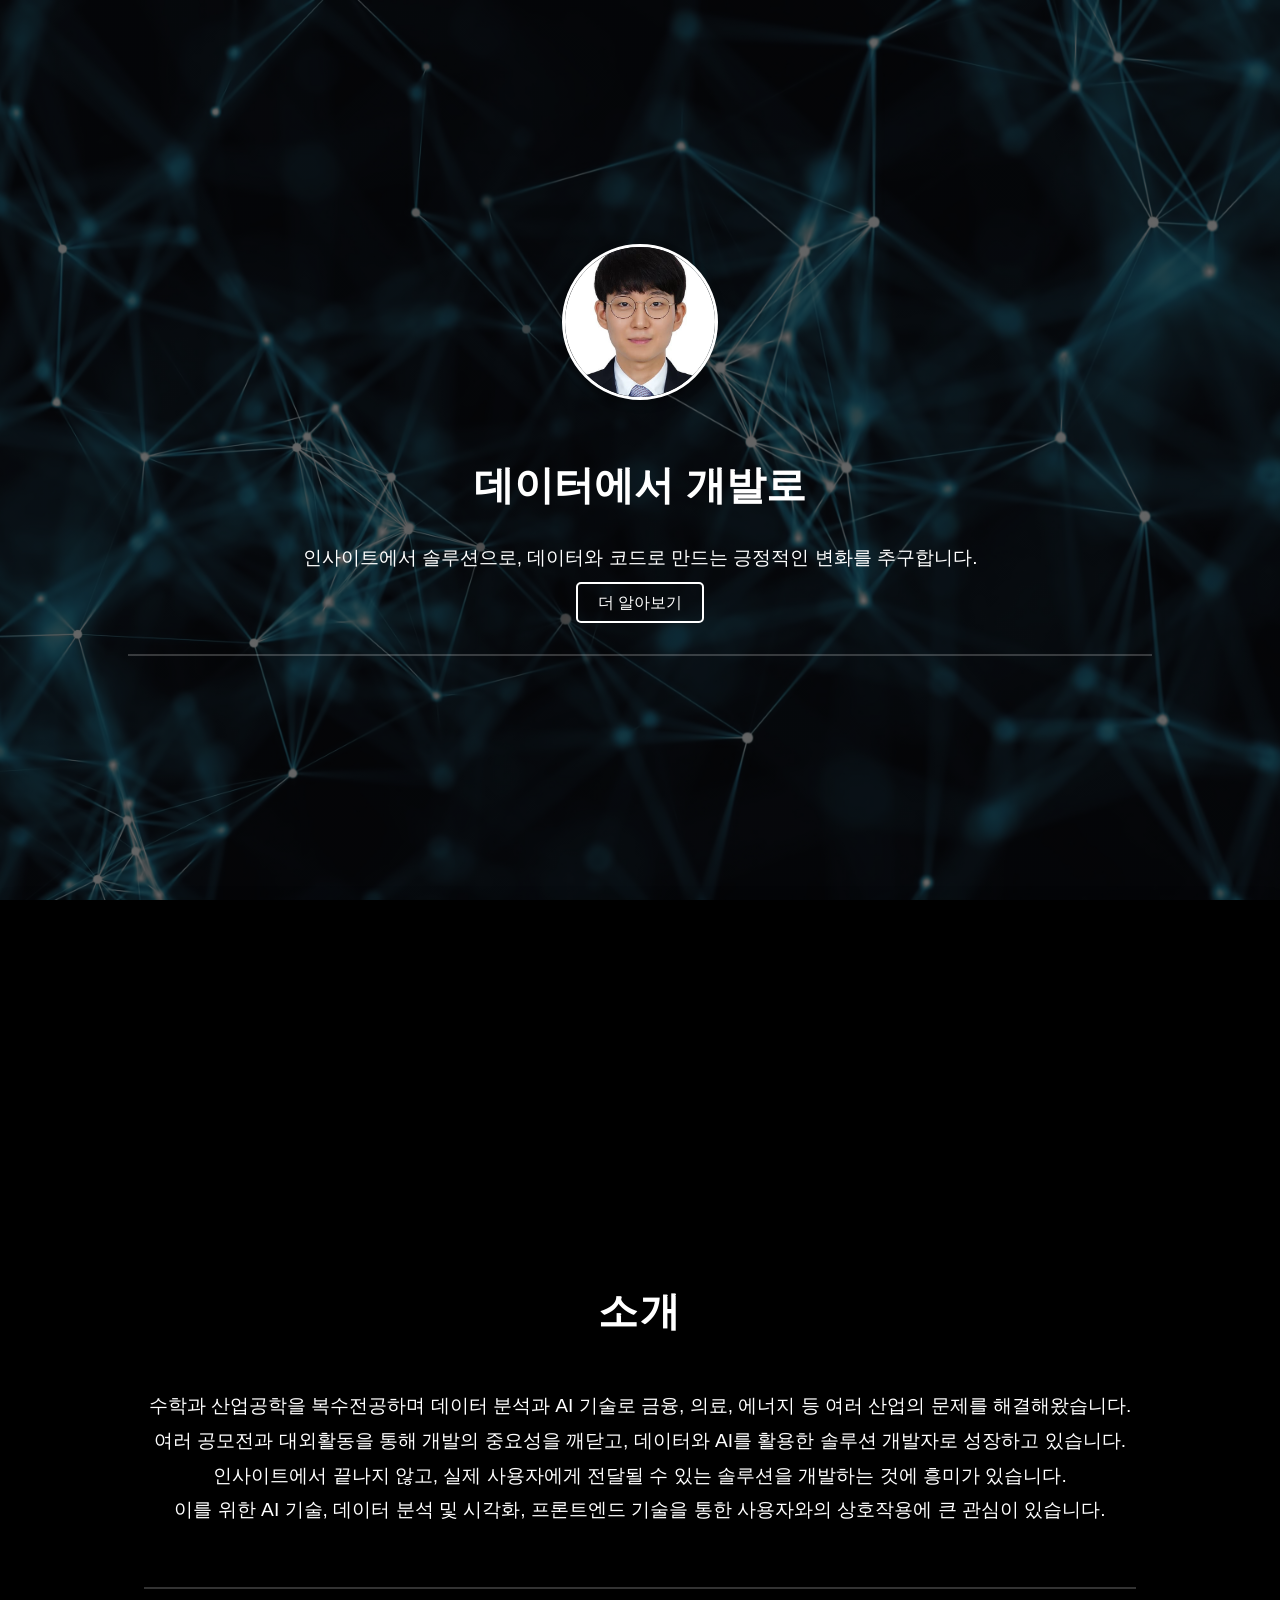
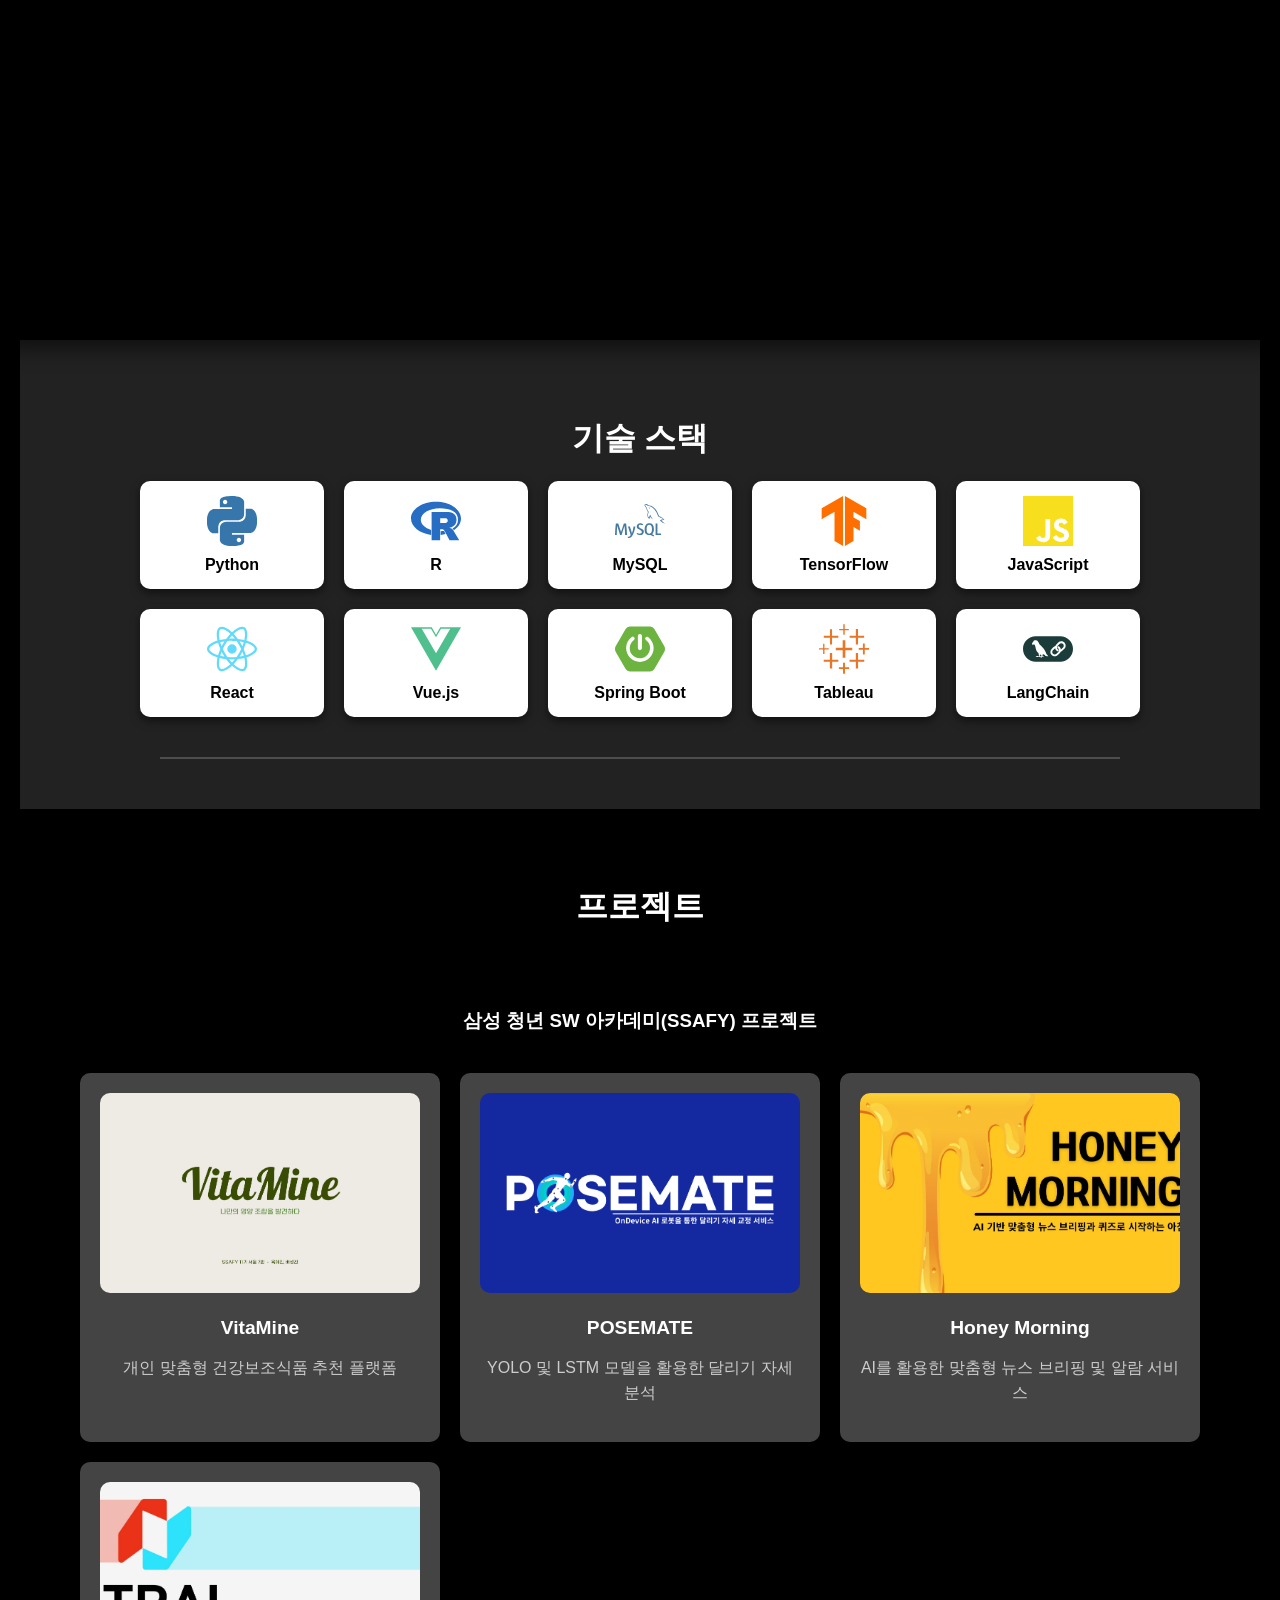
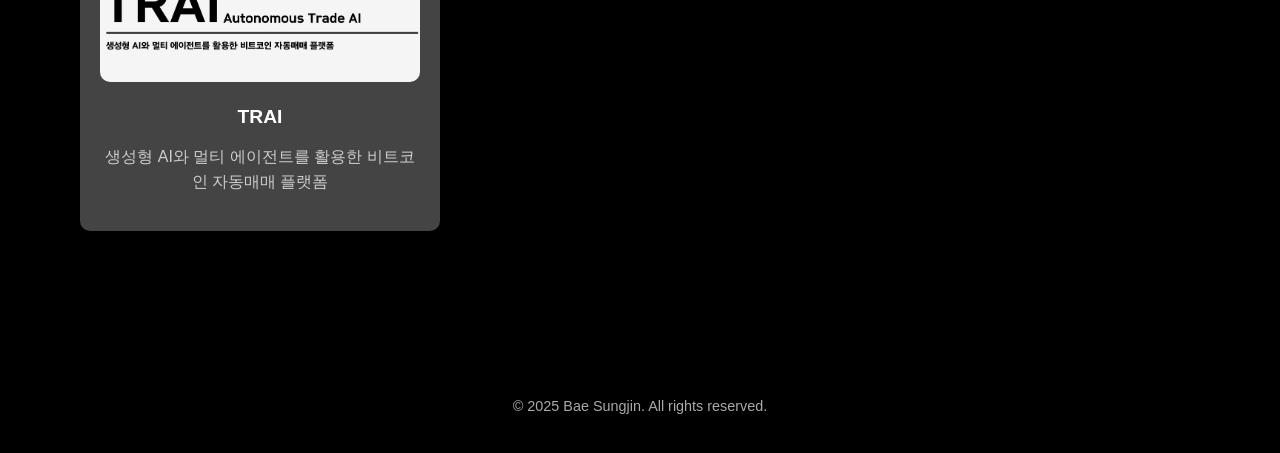
<file: index.html>
<!DOCTYPE html>
<html lang="ko">
  <head>
    <meta charset="UTF-8" />
    <meta name="viewport" content="width=device-width, initial-scale=1.0" />
    <meta http-equiv="X-UA-Compatible" content="ie=edge" />
    <title>데이터에서 개발로</title>
    <link rel="stylesheet" href="./css/style2.css" />
    <link rel="icon" href="./assets/img/icon.png" type="image/png" />
  </head>
  <body>
    <!-- Hero Section -->
    <section id="hero">
      <div class="hero-content">
        <img
          src="./assets/img/bsj2.jpg"
          alt="Bae Sungjin"
          class="profile-pic"
        />
        <h1>데이터에서 개발로</h1>
        <p>
          인사이트에서 솔루션으로, 데이터와 코드로 만드는 긍정적인 변화를
          추구합니다.
        </p>
        <a href="#about" class="btn">더 알아보기</a>
      </div>
    </section>

    <!-- About Section -->
    <section id="about" class="container">
      <h2>소개</h2>
      <p>
        수학과 산업공학을 복수전공하며 데이터 분석과 AI 기술로 금융, 의료,
        에너지 등 여러 산업의 문제를 해결해왔습니다.<br />

        여러 공모전과 대외활동을 통해 개발의 중요성을 깨닫고, 데이터와 AI를
        활용한 솔루션 개발자로 성장하고 있습니다.
        <br />
        인사이트에서 끝나지 않고, 실제 사용자에게 전달될 수 있는 솔루션을
        개발하는 것에 흥미가 있습니다.
        <br />
        이를 위한 AI 기술, 데이터 분석 및 시각화, 프론트엔드 기술을 통한
        사용자와의 상호작용에 큰 관심이 있습니다.
      </p>
    </section>

    <!-- Skills Section -->
    <section id="skills" class="container">
      <h2>기술 스택</h2>
      <ul class="skills-list">
        <!-- Python --> 
        <li>
          <svg
            role="img"
            viewBox="0 0 24 24"
            xmlns="http://www.w3.org/2000/svg"
            fill="#3776AB"
            class="icon"
          >
            <title>Python</title>
            <path
              d="M14.25.18l.9.2.73.26.59.3.45.32.34.34.25.34.16.33.1.3.04.26.02.2-.01.13V8.5l-.05.63-.13.55-.21.46-.26.38-.3.31-.33.25-.35.19-.35.14-.33.1-.3.07-.26.04-.21.02H8.77l-.69.05-.59.14-.5.22-.41.27-.33.32-.27.35-.2.36-.15.37-.1.35-.07.32-.04.27-.02.21v3.06H3.17l-.21-.03-.28-.07-.32-.12-.35-.18-.36-.26-.36-.36-.35-.46-.32-.59-.28-.73-.21-.88-.14-1.05-.05-1.23.06-1.22.16-1.04.24-.87.32-.71.36-.57.4-.44.42-.33.42-.24.4-.16.36-.1.32-.05.24-.01h.16l.06.01h8.16v-.83H6.18l-.01-2.75-.02-.37.05-.34.11-.31.17-.28.25-.26.31-.23.38-.2.44-.18.51-.15.58-.12.64-.1.71-.06.77-.04.84-.02 1.27.05zm-6.3 1.98l-.23.33-.08.41.08.41.23.34.33.22.41.09.41-.09.33-.22.23-.34.08-.41-.08-.41-.23-.33-.33-.22-.41-.09-.41.09zm13.09 3.95l.28.06.32.12.35.18.36.27.36.35.35.47.32.59.28.73.21.88.14 1.04.05 1.23-.06 1.23-.16 1.04-.24.86-.32.71-.36.57-.4.45-.42.33-.42.24-.4.16-.36.09-.32.05-.24.02-.16-.01h-8.22v.82h5.84l.01 2.76.02.36-.05.34-.11.31-.17.29-.25.25-.31.24-.38.2-.44.17-.51.15-.58.13-.64.09-.71.07-.77.04-.84.01-1.27-.04-1.07-.14-.9-.2-.73-.25-.59-.3-.45-.33-.34-.34-.25-.34-.16-.33-.1-.3-.04-.25-.02-.2.01-.13v-5.34l.05-.64.13-.54.21-.46.26-.38.3-.32.33-.24.35-.2.35-.14.33-.1.3-.06.26-.04.21-.02.13-.01h5.84l.69-.05.59-.14.5-.21.41-.28.33-.32.27-.35.2-.36.15-.36.1-.35.07-.32.04-.28.02-.21V6.07h2.09l.14.01zm-6.47 14.25l-.23.33-.08.41.08.41.23.33.33.23.41.08.41-.08.33-.23.23-.33.08-.41-.08-.41-.23-.33-.33-.23-.41-.08-.41.08z"
            />
          </svg>
          <strong>Python</strong>
        </li>

        <!-- R -->
        <li>
          <svg
            role="img"
            viewBox="0 0 24 24"
            xmlns="http://www.w3.org/2000/svg"
            fill="#276DC3"
            class="icon"
          >
            <title>R</title>
            <path
              d="M12 2.746c-6.627 0-12 3.599-12 8.037 0 3.897 4.144 7.144 9.64 7.88V16.26c-2.924-.915-4.925-2.755-4.925-4.877 0-3.035 4.084-5.494 9.12-5.494 5.038 0 8.757 1.683 8.757 5.494 0 1.976-.999 3.379-2.662 4.272.09.066.174.128.258.216.169.149.25.363.372.544 2.128-1.45 3.44-3.437 3.44-5.631 0-4.44-5.373-8.038-12-8.038zm-2.111 4.99v13.516l4.093-.002-.002-5.291h1.1c.225 0 .321.066.549.25.272.22.715.982.715.982l2.164 4.063 4.627-.002-2.864-4.826s-.086-.193-.265-.383a2.22 2.22 0 00-.582-.416c-.422-.214-1.149-.434-1.149-.434s3.578-.264 3.578-3.826c0-3.562-3.744-3.63-3.744-3.63zm4.127 2.93l2.478.002s1.149-.062 1.149 1.127c0 1.165-1.149 1.17-1.149 1.17h-2.478zm1.754 6.119c-.494.049-1.012.079-1.54.088v1.807a16.622 16.622 0 002.37-.473l-.471-.891s-.108-.183-.248-.394c-.039-.054-.08-.098-.111-.137z"
            />
          </svg>
          <strong>R</strong>
        </li>

        <!-- MySQL -->
        <li>
          <svg
            role="img"
            viewBox="0 0 24 24"
            xmlns="http://www.w3.org/2000/svg"
            fill="#4479A1"
            class="icon"
          >
            <title>MySQL</title>
            <path
              d="M16.405 5.501c-.115 0-.193.014-.274.033v.013h.014c.054.104.146.18.214.273.054.107.1.214.154.32l.014-.015c.094-.066.14-.172.14-.333-.04-.047-.046-.094-.08-.14-.04-.067-.126-.1-.18-.153zM5.77 18.695h-.927a50.854 50.854 0 00-.27-4.41h-.008l-1.41 4.41H2.45l-1.4-4.41h-.01a72.892 72.892 0 00-.195 4.41H0c.055-1.966.192-3.81.41-5.53h1.15l1.335 4.064h.008l1.347-4.064h1.095c.242 2.015.384 3.86.428 5.53zm4.017-4.08c-.378 2.045-.876 3.533-1.492 4.46-.482.716-1.01 1.073-1.583 1.073-.153 0-.34-.046-.566-.138v-.494c.11.017.24.026.386.026.268 0 .483-.075.647-.222.197-.18.295-.382.295-.605 0-.155-.077-.47-.23-.944L6.23 14.615h.91l.727 2.36c.164.536.233.91.205 1.123.4-1.064.678-2.227.835-3.483zm12.325 4.08h-2.63v-5.53h.885v4.85h1.745zm-3.32.135l-1.016-.5c.09-.076.177-.158.255-.25.433-.506.648-1.258.648-2.253 0-1.83-.718-2.746-2.155-2.746-.704 0-1.254.232-1.65.697-.43.508-.646 1.256-.646 2.245 0 .972.19 1.686.574 2.14.35.41.877.615 1.583.615.264 0 .506-.033.725-.098l1.325.772.36-.622zM15.5 17.588c-.225-.36-.337-.94-.337-1.736 0-1.393.424-2.09 1.27-2.09.443 0 .77.167.977.5.224.362.336.936.336 1.723 0 1.404-.424 2.108-1.27 2.108-.445 0-.77-.167-.978-.5zm-1.658-.425c0 .47-.172.856-.516 1.156-.344.3-.803.45-1.384.45-.543 0-1.064-.172-1.573-.515l.237-.476c.438.22.833.328 1.19.328.332 0 .593-.073.783-.22a.754.754 0 00.3-.615c0-.33-.23-.61-.648-.845-.388-.213-1.163-.657-1.163-.657-.422-.307-.632-.636-.632-1.177 0-.45.157-.81.47-1.085.315-.278.72-.415 1.22-.415.512 0 .98.136 1.4.41l-.213.476a2.726 2.726 0 00-1.064-.23c-.283 0-.502.068-.654.206a.685.685 0 00-.248.524c0 .328.234.61.666.85.393.215 1.187.67 1.187.67.433.305.648.63.648 1.168zm9.382-5.852c-.535-.014-.95.04-1.297.188-.1.04-.26.04-.274.167.055.053.063.14.11.214.08.134.218.313.346.407.14.11.28.216.427.31.26.16.555.255.81.416.145.094.293.213.44.313.073.05.12.14.214.172v-.02c-.046-.06-.06-.147-.105-.214-.067-.067-.134-.127-.2-.193a3.223 3.223 0 00-.695-.675c-.214-.146-.682-.35-.77-.595l-.013-.014c.146-.013.32-.066.46-.106.227-.06.435-.047.67-.106.106-.027.213-.06.32-.094v-.06c-.12-.12-.21-.283-.334-.395a8.867 8.867 0 00-1.104-.823c-.21-.134-.476-.22-.697-.334-.08-.04-.214-.06-.26-.127-.12-.146-.19-.34-.275-.514a17.69 17.69 0 01-.547-1.163c-.12-.262-.193-.523-.34-.763-.69-1.137-1.437-1.826-2.586-2.5-.247-.14-.543-.2-.856-.274-.167-.008-.334-.02-.5-.027-.11-.047-.216-.174-.31-.235-.38-.24-1.364-.76-1.644-.072-.18.434.267.862.422 1.082.115.153.26.328.34.5.047.116.06.235.107.356.106.294.207.622.347.897.073.14.153.287.247.413.054.073.146.107.167.227-.094.136-.1.334-.154.5-.24.757-.146 1.693.194 2.25.107.166.362.534.703.393.3-.12.234-.5.32-.835.02-.08.007-.133.048-.187v.015c.094.188.188.367.274.555.206.328.566.668.867.895.16.12.287.328.487.402v-.02h-.015c-.043-.058-.1-.086-.154-.133a3.445 3.445 0 01-.35-.4 8.76 8.76 0 01-.747-1.218c-.11-.21-.202-.436-.29-.643-.04-.08-.04-.2-.107-.24-.1.146-.247.273-.32.453-.127.288-.14.642-.188 1.01-.027.007-.014 0-.027.014-.214-.052-.287-.274-.367-.46-.2-.475-.233-1.238-.06-1.785.047-.14.247-.582.167-.716-.042-.127-.174-.2-.247-.303a2.478 2.478 0 01-.24-.427c-.16-.374-.24-.788-.414-1.162-.08-.173-.22-.354-.334-.513-.127-.18-.267-.307-.368-.52-.033-.073-.08-.194-.027-.274.014-.054.042-.075.094-.09.088-.072.335.022.422.062.247.1.455.194.662.334.094.066.195.193.315.226h.14c.214.047.455.014.655.073.355.114.675.28.962.46a5.953 5.953 0 012.085 2.286c.08.154.115.295.188.455.14.33.313.663.455.982.14.315.275.636.476.897.1.14.502.213.682.286.133.06.34.115.46.188.23.14.454.3.67.454.11.076.443.243.463.378z"
            />
          </svg>
          <strong>MySQL</strong>
        </li>

        <!-- TensorFlow -->

        <li>
          <svg
            role="img"
            viewBox="0 0 24 24"
            xmlns="http://www.w3.org/2000/svg"
            fill="#FF6F00"
            class="icon"
          >
            <title>TensorFlow</title>
            <path
              d="M1.292 5.856L11.54 0v24l-4.095-2.378V7.603l-6.168 3.564.015-5.31zm21.43 5.311l-.014-5.31L12.46 0v24l4.095-2.378V14.87l3.092 1.788-.018-4.618-3.074-1.756V7.603l6.168 3.564z"
            />
          </svg>
          <strong>TensorFlow</strong>
        </li>

        <!-- JavaScript -->
        <li>
          <svg
            role="img"
            viewBox="0 0 24 24"
            xmlns="http://www.w3.org/2000/svg"
            fill="#F7DF1E"
            class="icon"
          >
            <title>JavaScript</title>
            <path
              d="M0 0h24v24H0V0zm22.034 18.276c-.175-1.095-.888-2.015-3.003-2.873-.736-.345-1.554-.585-1.797-1.14-.091-.33-.105-.51-.046-.705.15-.646.915-.84 1.515-.66.39.12.75.42.976.9 1.034-.676 1.034-.676 1.755-1.125-.27-.42-.404-.601-.586-.78-.63-.705-1.469-1.065-2.834-1.034l-.705.089c-.676.165-1.32.525-1.71 1.005-1.14 1.291-.811 3.541.569 4.471 1.365 1.02 3.361 1.244 3.616 2.205.24 1.17-.87 1.545-1.966 1.41-.811-.18-1.26-.586-1.755-1.336l-1.83 1.051c.21.48.45.689.81 1.109 1.74 1.756 6.09 1.666 6.871-1.004.029-.09.24-.705.074-1.65l.046.067zm-8.983-7.245h-2.248c0 1.938-.009 3.864-.009 5.805 0 1.232.063 2.363-.138 2.711-.33.689-1.18.601-1.566.48-.396-.196-.597-.466-.83-.855-.063-.105-.11-.196-.127-.196l-1.825 1.125c.305.63.75 1.172 1.324 1.517.855.51 2.004.675 3.207.405.783-.226 1.458-.691 1.811-1.411.51-.93.402-2.07.397-3.346.012-2.054 0-4.109 0-6.179l.004-.056z"
            />
          </svg>
          <strong>JavaScript</strong>
        </li>

        <!-- React -->
        <li>
          <svg
            role="img"
            viewBox="0 0 24 24"
            xmlns="http://www.w3.org/2000/svg"
            fill="#61DAFB"
            class="icon"
          >
            <title>React</title>
            <path
              d="M14.23 12.004a2.236 2.236 0 0 1-2.235 2.236 2.236 2.236 0 0 1-2.236-2.236 2.236 2.236 0 0 1 2.235-2.236 2.236 2.236 0 0 1 2.236 2.236zm2.648-10.69c-1.346 0-3.107.96-4.888 2.622-1.78-1.653-3.542-2.602-4.887-2.602-.41 0-.783.093-1.106.278-1.375.793-1.683 3.264-.973 6.365C1.98 8.917 0 10.42 0 12.004c0 1.59 1.99 3.097 5.043 4.03-.704 3.113-.39 5.588.988 6.38.32.187.69.275 1.102.275 1.345 0 3.107-.96 4.888-2.624 1.78 1.654 3.542 2.603 4.887 2.603.41 0 .783-.09 1.106-.275 1.374-.792 1.683-3.263.973-6.365C22.02 15.096 24 13.59 24 12.004c0-1.59-1.99-3.097-5.043-4.032.704-3.11.39-5.587-.988-6.38-.318-.184-.688-.277-1.092-.278zm-.005 1.09v.006c.225 0 .406.044.558.127.666.382.955 1.835.73 3.704-.054.46-.142.945-.25 1.44-.96-.236-2.006-.417-3.107-.534-.66-.905-1.345-1.727-2.035-2.447 1.592-1.48 3.087-2.292 4.105-2.295zm-9.77.02c1.012 0 2.514.808 4.11 2.28-.686.72-1.37 1.537-2.02 2.442-1.107.117-2.154.298-3.113.538-.112-.49-.195-.964-.254-1.42-.23-1.868.054-3.32.714-3.707.19-.09.4-.127.563-.132zm4.882 3.05c.455.468.91.992 1.36 1.564-.44-.02-.89-.034-1.345-.034-.46 0-.915.01-1.36.034.44-.572.895-1.096 1.345-1.565zM12 8.1c.74 0 1.477.034 2.202.093.406.582.802 1.203 1.183 1.86.372.64.71 1.29 1.018 1.946-.308.655-.646 1.31-1.013 1.95-.38.66-.773 1.288-1.18 1.87-.728.063-1.466.098-2.21.098-.74 0-1.477-.035-2.202-.093-.406-.582-.802-1.204-1.183-1.86-.372-.64-.71-1.29-1.018-1.946.303-.657.646-1.313 1.013-1.954.38-.66.773-1.286 1.18-1.868.728-.064 1.466-.098 2.21-.098zm-3.635.254c-.24.377-.48.763-.704 1.16-.225.39-.435.782-.635 1.174-.265-.656-.49-1.31-.676-1.947.64-.15 1.315-.283 2.015-.386zm7.26 0c.695.103 1.365.23 2.006.387-.18.632-.405 1.282-.66 1.933-.2-.39-.41-.783-.64-1.174-.225-.392-.465-.774-.705-1.146zm3.063.675c.484.15.944.317 1.375.498 1.732.74 2.852 1.708 2.852 2.476-.005.768-1.125 1.74-2.857 2.475-.42.18-.88.342-1.355.493-.28-.958-.646-1.956-1.1-2.98.45-1.017.81-2.01 1.085-2.964zm-13.395.004c.278.96.645 1.957 1.1 2.98-.45 1.017-.812 2.01-1.086 2.964-.484-.15-.944-.318-1.37-.5-1.732-.737-2.852-1.706-2.852-2.474 0-.768 1.12-1.742 2.852-2.476.42-.18.88-.342 1.356-.494zm11.678 4.28c.265.657.49 1.312.676 1.948-.64.157-1.316.29-2.016.39.24-.375.48-.762.705-1.158.225-.39.435-.788.636-1.18zm-9.945.02c.2.392.41.783.64 1.175.23.39.465.772.705 1.143-.695-.102-1.365-.23-2.006-.386.18-.63.406-1.282.66-1.933zM17.92 16.32c.112.493.2.968.254 1.423.23 1.868-.054 3.32-.714 3.708-.147.09-.338.128-.563.128-1.012 0-2.514-.807-4.11-2.28.686-.72 1.37-1.536 2.02-2.44 1.107-.118 2.154-.3 3.113-.54zm-11.83.01c.96.234 2.006.415 3.107.532.66.905 1.345 1.727 2.035 2.446-1.595 1.483-3.092 2.295-4.11 2.295-.22-.005-.406-.05-.553-.132-.666-.38-.955-1.834-.73-3.703.054-.46.142-.944.25-1.438zm4.56.64c.44.02.89.034 1.345.034.46 0 .915-.01 1.36-.034-.44.572-.895 1.095-1.345 1.565-.455-.47-.91-.993-1.36-1.565z"
            />
          </svg>
          <strong>React</strong>
        </li>

        <!-- Vue -->
        <li>
          <svg
            role="img"
            viewBox="0 0 24 24"
            xmlns="http://www.w3.org/2000/svg"
            fill="#4FC08D"
            class="icon"
          >
            <title>Vue.js</title>
            <path
              d="M24,1.61H14.06L12,5.16,9.94,1.61H0L12,22.39ZM12,14.08,5.16,2.23H9.59L12,6.41l2.41-4.18h4.43Z"
            />
          </svg>
          <strong>Vue.js</strong>
        </li>

        <!-- Spring Boot -->
        <li>
          <svg
            role="img"
            viewBox="0 0 24 24"
            xmlns="http://www.w3.org/2000/svg"
            fill="#6DB33F"
            class="icon"
          >
            <title>Spring Boot</title>
            <path
              d="m23.693 10.7058-4.73-8.1844c-.4094-.7106-1.4166-1.2942-2.2402-1.2942H7.2725c-.819 0-1.8308.5836-2.2402 1.2942L.307 10.7058c-.4095.7106-.4095 1.873 0 2.5837l4.7252 8.189c.4094.7107 1.4166 1.2943 2.2402 1.2943h9.455c.819 0 1.826-.5836 2.2402-1.2942l4.7252-8.189c.4095-.7107.4095-1.8732 0-2.5838zM10.9763 5.7547c0-.5365.4377-.9742.9742-.9742s.9742.4377.9742.9742v5.8217c0 .5366-.4377.9742-.9742.9742s-.9742-.4376-.9742-.9742zm.9742 12.4294c-3.6427 0-6.6077-2.965-6.6077-6.6077.0047-2.0896.993-4.0521 2.6685-5.304a.8657.8657 0 0 1 1.2142.1788.8657.8657 0 0 1-.1788 1.2143c-2.1602 1.6048-2.612 4.6592-1.0072 6.8194 1.6049 2.1603 4.6593 2.612 6.8195 1.0072 1.2378-.9177 1.9673-2.372 1.9673-3.9157a4.8972 4.8972 0 0 0-1.9861-3.925c-.386-.2824-.466-.8284-.1836-1.2143.2824-.386.8283-.466 1.2143-.1835 1.6895 1.2471 2.6826 3.2238 2.6873 5.3228 0 3.6474-2.965 6.6077-6.6077 6.6077z"
            />
          </svg>
          <strong>Spring Boot</strong>
        </li>

        <!-- Tableau -->
        <li>
          <svg
            role="img"
            viewBox="0 0 24 24"
            xmlns="http://www.w3.org/2000/svg"
            fill="#E97627"
            class="icon"
          >
            <title>Tableau</title>
            <path
              d="M11.654.174V2.377H9.682v.58h1.972V5.16h.696V2.957h1.97v-.58h-1.97V.174h-.348zm6.03 2.262l-.002 1.623v1.623h-2.957v.927h2.957v3.188H18.725l.011-1.582.02-1.576 1.465-.02 1.46-.01v-.927H18.728V2.436h-.522zm-12.407.06V5.686H2.291v.925H5.277V9.801h.985V6.61h3.013v-.925H6.262V2.496H5.77zm6.086 5.27v3.593H8.06v1.188h3.304v3.596h1.28v-3.596H15.953v-1.188H12.643V7.766h-.637zm9.721 1.55v2.221h-2.012v.811h2.012v2.261h.887v-2.261H24v-.811h-2.029V9.317h-.422zm-19.111.131V11.621H0v.621H1.973v2.194H2.64v-2.194h2v-.62H2.609V9.446h-.318zm15.709 4.516v3.254h-3.016v.927h3.016v3.217h1.072v-3.216H21.74v-.928H18.754v-3.254h-.533zm-12.463.008v3.246H2.262v.928h2.957v3.189H6.32v-3.189h2.955v-.928H6.32V13.97h-.55zm6.316 4.578l.002 1.103v1.1H9.566v.812h1.971v2.262h.928l.012-1.119.017-1.143H14.463v-.812h-2V18.549h-.465z"
            />
          </svg>
          <strong>Tableau</strong>
        </li>

        <!-- LangChain -->
        <li>
          <svg
            role="img"
            viewBox="0 0 24 24"
            xmlns="http://www.w3.org/2000/svg"
            fill="#1C3C3C"
            class="icon"
          >
            <title>LangChain</title>
            <path
              d="M6.0988 5.9175C2.7359 5.9175 0 8.6462 0 12s2.736 6.0825 6.0988 6.0825h11.8024C21.2641 18.0825 24 15.3538 24 12s-2.736-6.0825-6.0988-6.0825ZM5.9774 7.851c.493.0124 1.02.2496 1.273.6228.3673.4592.4778 1.0668.8944 1.4932.5604.6118 1.199 1.1505 1.7161 1.802.4892.5954.8386 1.2937 1.1436 1.9975.1244.2335.1257.5202.31.7197.0908.1204.5346.4483.4383.5645.0555.1204.4702.286.3263.4027-.1944.04-.4129.0476-.5616-.1074-.0549.126-.183.0596-.2819.0432a4 4 0 0 0-.025.0736c-.3288.0219-.5754-.3126-.732-.565-.3111-.168-.6642-.2702-.982-.446-.0182.2895.0452.6485-.231.8353-.014.5565.8436.0656.9222.4804-.061.0067-.1286-.0095-.1774.0373-.2239.2172-.4805-.1645-.7385-.007-.3464.174-.3808.3161-.8096.352-.0237-.0359-.0143-.0592.0059-.0811.1207-.1399.1295-.3046.3356-.3643-.2122-.0334-.3899.0833-.5686.1757-.2323.095-.2304-.2141-.5878.0164-.0396-.0322-.0208-.0615.0018-.0864.0908-.1107.2102-.127.345-.1208-.663-.3686-.9751.4507-1.2813.0432-.092.0243-.1265.1068-.1845.1652-.05-.0548-.0123-.1212-.0099-.1857-.0598-.028-.1356-.041-.1179-.1366-.1171-.0395-.1988.0295-.286.0952-.0787-.0608.0532-.1492.0776-.2125.0702-.1216.23-.025.3111-.1126.2306-.1308.552.0814.8155.0455.203.0255.4544-.1825.3526-.39-.2171-.2767-.179-.6386-.1839-.9695-.0268-.1929-.491-.4382-.6252-.6462-.1659-.1873-.295-.4047-.4243-.6182-.4666-.9008-.3198-2.0584-.9077-2.8947-.266.1466-.6125.0774-.8418-.119-.1238.1125-.1292.2598-.139.4161-.297-.2962-.2593-.8559-.022-1.1855.0969-.1302.2127-.2373.342-.3316.0292-.0213.0391-.0419.0385-.0747.1174-.5267.5764-.7391 1.0694-.7267m12.4071.46c.5575 0 1.0806.2159 1.474.6082s.61.9145.61 1.4704c0 .556-.2167 1.078-.61 1.4698v.0006l-.902.8995a2.08 2.08 0 0 1-.8597.5166l-.0164.0047-.0058.0164a2.05 2.05 0 0 1-.474.7308l-.9018.8995c-.3934.3924-.917.6083-1.4745.6083s-1.0806-.216-1.474-.6083c-.813-.8107-.813-2.1294 0-2.9402l.9019-.8995a2.056 2.056 0 0 1 .858-.5143l.017-.0053.0058-.0158a2.07 2.07 0 0 1 .4752-.7337l.9018-.8995c.3934-.3924.9171-.6083 1.4745-.6083zm0 .8965a1.18 1.18 0 0 0-.8388.3462l-.9018.8995a1.181 1.181 0 0 0-.3427.9252l.0053.0572c.0323.2652.149.5044.3374.6917.13.1296.2733.2114.4471.2686a.9.9 0 0 1 .014.1582.884.884 0 0 1-.2609.6304l-.0554.0554c-.3013-.1028-.5525-.253-.7794-.4792a2.06 2.06 0 0 1-.5761-1.0968l-.0099-.0578-.0461.0368a1.1 1.1 0 0 0-.0876.0794l-.9024.8995c-.4623.461-.4623 1.212 0 1.673.2311.2305.535.346.8394.3461.3043 0 .6077-.1156.8388-.3462l.9019-.8995c.4623-.461.4623-1.2113 0-1.673a1.17 1.17 0 0 0-.4367-.2749 1 1 0 0 1-.014-.1611c0-.2591.1023-.505.2901-.6923.3019.1028.57.2694.7962.495.3007.2999.4994.679.5756 1.0968l.0105.0578.0455-.0373a1.1 1.1 0 0 0 .0887-.0794l.902-.8996c.4622-.461.4628-1.2124 0-1.6735a1.18 1.18 0 0 0-.8395-.3462Zm-9.973 5.1567-.0006.0006c-.0793.3078-.1048.8318-.506.847-.033.1776.1228.2445.2655.1874.141-.0645.2081.0508.2557.1657.2177.0317.5394-.0725.5516-.3298-.325-.1867-.4253-.5418-.5662-.8709"
            />
          </svg>
          <strong>LangChain</strong>
        </li>
      </ul>
    </section>

    <!-- Portfolio Section -->
    <section id="portfolio" class="container">
      <h2>프로젝트</h2>

      <!-- SSAFY 프로젝트 -->
      <div class="project-category">
        <h3>삼성 청년 SW 아카데미(SSAFY) 프로젝트</h3>
        <div class="projects">
          <!-- VitaMine Project -->
          <div class="project" onclick="openModal('vitaMine')">
            <img src="./assets/img/vitamine.jpg" alt="VitaMine 프로젝트" />
            <h4>VitaMine</h4>
            <p>개인 맞춤형 건강보조식품 추천 플랫폼</p>
          </div>

          <!-- POSEMATE Project -->
          <div class="project" onclick="openModal('posemate')">
            <img src="./assets/img/posemate.jpg" alt="POSEMATE 프로젝트" />
            <h4>POSEMATE</h4>
            <p>YOLO 및 LSTM 모델을 활용한 달리기 자세 분석</p>
          </div>

          <!-- Honey Morning Project -->
          <div class="project" onclick="openModal('honeyMorning')">
            <img
              src="./assets/img/honeymorning.jpg"
              alt="Honey Morning 프로젝트"
            />
            <h4>Honey Morning</h4>
            <p>AI를 활용한 맞춤형 뉴스 브리핑 및 알람 서비스</p>
          </div>

          <!-- TRAI Project -->
          <div class="project" onclick="openModal('trai')">
            <img src="./assets/img/trai.jpg" alt="TRAI 프로젝트" />
            <h4>TRAI</h4>
            <p>생성형 AI와 멀티 에이전트를 활용한 비트코인 자동매매 플랫폼</p>
          </div>
        </div>
      </div>
    </section>

    <!-- Modal -->
    <div class="modal" id="modal">
      <div class="modal-content">
        <span class="close" id="modalClose">&times;</span>
        <div id="modal-details"></div>
      </div>
    </div>

    <!-- Footer Section -->
    <footer>
      <p>&copy; 2025 Bae Sungjin. All rights reserved.</p>
    </footer>

    <script src="./js/script.js"></script>
  </body>
</html>
</file>
<file: css/style2.css>
/* 기본 스타일 */
html {
  scroll-behavior: smooth;
}


body {
  margin: 0;
  font-family: "Arial", sans-serif;
  color: #fff;
  background: #000;
}

h1,
h2 {
  text-align: center;
}

p {
  line-height: 1.6;
  /* text-align: center; */
}

/* 공통 컨테이너 스타일 */
.container {
  max-width: 1200px; /* 콘텐츠 최대 너비 */
  margin: 0 auto; /* 좌우 중앙 정렬 */
  padding: 0 20px; /* 좌우 여백 추가 */
}

/* Hero Section */
#hero {
  height: 100vh;
  background: linear-gradient(rgba(0, 0, 0, 0.6), rgba(0, 0, 0, 0.6)),
    url("../assets/img/img01.svg") no-repeat center center/cover;
  display: flex;
  flex-direction: column;
  justify-content: center;
  align-items: center;
  text-align: center;
  color: white;
}

.hero-content h1 {
  font-size: 2.5rem;
  margin-bottom: 10px;
  font-weight: bold;
}

.hero-content p {
  font-size: 1.2rem;
  margin-top: 30px;
  animation: fadeIn 2s ease-in-out;
}

.hero-content .btn {
  margin-top: 20px;
  padding: 10px 20px;
  background-color: transparent; /* none → transparent */
  border: 2px solid #fff; /* 외곽선 추가 */
  color: white;
  font-size: 1rem;
  text-transform: uppercase;
  border-radius: 5px;
  text-decoration: none;
  transition: background 0.3s ease, transform 0.3s ease;
  animation: fadeIn 2s ease-in-out;
}

.hero-content .btn:hover {
  background-color: #fff;
  color: #000;
  transform: scale(1.05);
}


.profile-pic {
  width: 150px;
  height: 150px;
  border-radius: 50%;
  overflow: hidden;
  object-fit: cover;
  object-position: center;
  margin-bottom: 20px;
  border: 3px solid #ffffff;
  box-shadow: 0px 4px 10px rgba(0, 0, 0, 0.3);
}

/* About Section 수정 */
#about {
  min-height: 100vh; /* 최소 높이를 100vh로 설정하여 Hero와 비슷하게 만듦 */
  display: flex;
  flex-direction: column;
  justify-content: center; /* 수직 중앙 정렬 */
  padding: 70px 20px;
  color: #fff;
  border-radius: 15px;
  box-shadow: 0 10px 20px rgba(0, 0, 0, 0.5);
  text-align: center;
  max-width: 1300px;
  margin: 0 auto;
  position: relative;
}

#about h2 {
  font-size: 2.5rem; /* 더 큰 제목 크기 */
  margin-bottom: 30px;
  font-family: "Roboto", sans-serif; /* 고급스러운 폰트 스타일 */
  text-transform: uppercase; /* 모든 글자를 대문자로 */
  letter-spacing: 2px; /* 글자 간격 추가 */
  color: white;
}

/* About 내용 강조 및 애니메이션 추가 */
#about p {
  font-size: 1.2rem;
  line-height: 1.8;
  margin-top: 20px;
  font-family: "Open Sans", sans-serif;
  text-align: center; /* 중앙 정렬 추가 */
  animation: fadeIn 1.5s ease-out;
  text-shadow: 2px 2px 4px rgba(0, 0, 0, 0.6); /* 텍스트 그림자 */
}

#about::before {
  content: "";
  position: absolute;
  top: 0;
  left: 0;
  width: 100%;
  height: 100%;
  background: rgba(0, 0, 0, 0.5); /* 어두운 오버레이 */
  z-index: -1;
  border-radius: 15px;
}

#about p span {
  color: white;
  font-weight: bold;
}

/* Skills Section */
#skills {
  background: #222;
  padding: 50px 20px;
}

#skills h2 {
  text-align: center;
  margin-bottom: 20px;
  font-size: 2rem;
  color: #fff;
}

#skills ul {
  list-style: none;
  padding: 0;
  display: grid; /* 그리드 레이아웃 사용 */
  grid-template-columns: repeat(
    auto-fit,
    minmax(120px, 1fr)
  ); /* 최소 120px, 최대 1fr */
  gap: 20px;
  justify-content: center; /* 중앙 정렬 */
  max-width: 1000px; /* 최대 너비 제한 */
  margin: 0 auto; /* 가운데 정렬 */
}

#skills li {
  display: flex;
  flex-direction: column;
  align-items: center;
  text-align: center;
  gap: 10px;
  background: white;
  padding: 15px;
  border-radius: 10px;
  box-shadow: 0 4px 10px rgba(0, 0, 0, 0.5);
  transition: transform 0.3s ease, box-shadow 0.3s ease;
}

#skills li:hover {
  transform: scale(1.1);
  box-shadow: 0 6px 15px rgba(0, 0, 0, 0.5);
}

#skills li strong {
  font-size: 1rem;
  color: black;
}

.skills-list .icon {
  width: 50px;
  height: 50px;
  transition: transform 0.3s ease-in-out;
}

.skills-list .icon:hover {
  transform: scale(1.2);
}

/* 제한된 한 줄 개수 */
@media (min-width: 768px) {
  #skills ul {
    grid-template-columns: repeat(5, 1fr); /* 최대 5개 표시 */
  }
}

/* 반응형 지원 */
@media (max-width: 768px) {
  #skills ul {
    grid-template-columns: repeat(3, 1fr); /* 작은 화면에서 최대 3개 표시 */
  }

  #skills li {
    width: 100px; /* 작은 화면에서는 크기를 줄임 */
  }
}
/* Portfolio Section */
#portfolio {
  padding: 50px 20px;
  background: black;
  text-align: center;
}

#portfolio h2 {
  text-align: center;
  margin-bottom: 20px;
  font-size: 2rem;
  color: #fff;
}

.project-category {
  margin: 40px auto; /* 섹션 중앙 정렬 */
  padding: 20px;
  background: black;
  border-radius: 10px;
  box-shadow: 0 4px 10px rgba(0, 0, 0, 0.5);
  max-width: 1200px; /* Skills 섹션과 같은 너비 설정 */
}

.projects {
  display: grid;
  grid-template-columns: repeat(
    auto-fit,
    minmax(300px, 1fr)
  ); /* 반응형 그리드 */
  gap: 20px;
  padding: 20px;
}

.project {
  background: #444;
  padding: 20px;
  border-radius: 10px;
  box-shadow: 0 4px 10px rgba(0, 0, 0, 0.5);
  transition: transform 0.3s ease, box-shadow 0.3s ease;
  text-align: center; /* 텍스트 중앙 정렬 */
  position: relative;
}

.project img {
  width: 100%;
  height: 200px;
  object-fit: cover;
  border-radius: 10px;
  margin-bottom: 10px;
}

.project:hover {
  transform: scale(1.05);
  box-shadow: 0px 6px 20px rgba(0, 0, 0, 0.5);
}

.project::after {
  content: "";
  position: absolute;
  top: 0;
  left: 0;
  width: 100%;
  height: 100%;
  background: rgba(0, 0, 0, 0.5);
  opacity: 0;
  transition: opacity 0.3s ease;
  border-radius: 10px;
}

.project:hover::after {
  opacity: 1;
}

.project h4 {
  margin: 10px 0;
  font-size: 1.2rem;
  color: #fff;
}

.project p {
  font-size: 1rem;
  color: #ccc;
}

/* 반응형 조정 */
@media (max-width: 768px) {
  .projects {
    grid-template-columns: repeat(
      auto-fit,
      minmax(250px, 1fr)
    ); /* 작은 화면에서 250px 기준 */
  }

  #skills ul {
    gap: 15px;
  }

  #skills li {
    width: 100px; /* 더 작은 크기로 조정 */
  }

  .project img {
    height: 150px;
  }
}

/* Modal */
.modal {
  display: none;
  position: fixed;
  z-index: 9999;
  left: 0;
  top: 0;
  width: 100%;
  height: 100%;
  background: rgba(0, 0, 0, 0.8);
  overflow-y: auto;
}

.modal-content {
  background: #fff;
  color: #333;
  margin: 5% auto;
  padding: 20px 40px;
  border-radius: 10px;
  width: 90%;
  max-width: 1000px;
  box-shadow: 0 4px 10px rgba(0, 0, 0, 0.5);
  animation: fadeIn 0.5s ease;
}

.close {
  font-size: 1.5rem;
  font-weight: bold;
  color: #333;
  cursor: pointer;
  float: right;
}

.modal-header {
  margin-bottom: 20px;
  border-bottom: 1px solid #ccc;
  padding-bottom: 10px;
}

.modal-header h2 {
  font-size: 1.8rem;
  margin-bottom: 5px;
}

.modal-header p {
  text-align: center;
  font-size: 1rem;
  color: #555;
}

/* 본문 */
.modal-body {
  display: flex;
  gap: 20px;
}

.modal-left {
  flex: 3; /* 텍스트 비중을 더 키움 */
  text-align: left; /* 좌측 정렬 */
  padding-right: 10px; /* 이미지와의 간격 추가 */
}

.modal-left h3 {
  /* font-size: 1.6rem; */
  /* margin-bottom: 10px; */
  /* border-bottom: 2px solid #ccc; */
  /* padding-bottom: 5px; */
}

.modal-left ul {
  list-style: none;
  padding: 0;
}

.modal-left ul li {
  margin-bottom: 10px;
  line-height: 1.6;
}

.modal-right {
  flex: 2.5; /* 이미지 비율 확대 */
  text-align: center; /* 이미지는 가운데 정렬 유지 */
}

.modal-image {
  max-width: 100%;
  border-radius: 10px;
  box-shadow: 0 4px 10px rgba(0, 0, 0, 0.2);
  display: block;       /* 블록 요소로 변경 */
  margin: 0 auto;       /* 좌우 자동 마진으로 가운데 정렬 */
}

.caption {
  font-size: 0.95rem; /* 캡션 강조 */
  color: #555;
  font-style: italic; /* 추가 강조 */
}

.modal-image-placeholder {
  width: 100%;
  height: 300px;
  background: #d0d8d9;
  display: flex;
  justify-content: center;
  align-items: center;
  font-size: 1rem;
  color: #555;
  border-radius: 10px;
  margin-bottom: 10px;
}

/* 추가 정보 */
.modal-footer {
  margin-top: 20px;
}

.modal-footer section {
  margin-bottom: 20px;
}

.modal-footer section h3 {
  font-size: 1.6rem; /* 제목 강조 */
  margin-bottom: 10px;
  border-bottom: 2px solid #ccc; /* 섹션 구분 */
  padding-bottom: 5px;
}

.modal-footer section p,
.modal-footer section ul {
  font-size: 1rem; /* 본문 글씨 크기 조정 */
  margin: 10px 0;
}

.hero-content .btn:focus,
.close:focus {
  outline: 2px dashed #fff;
  outline-offset: 2px;
}

/* 애니메이션 */
@keyframes fadeIn {
  from {
    opacity: 0;
  }
  to {
    opacity: 1;
  }
}

@keyframes slideIn {
  from {
    transform: translateX(-50%);
    opacity: 0;
  }
  to {
    transform: translateX(0);
    opacity: 1;
  }
}

/* Footer Section */
footer {
  padding: 20px;
  background-color: #000000;
  text-align: center;
  font-size: 0.9rem;
  color: #aaaaaa;
}

@media (max-width: 480px) {
  .hero-content h1 {
    font-size: 2rem;
  }
  .hero-content p {
    font-size: 1rem;
  }
  #about h2 {
    font-size: 2rem;
  }
  #about p {
    font-size: 1rem;
  }
  #skills h2 {
    font-size: 1.8rem;
  }
}

/* 공통 섹션 마진: 각 섹션의 위아래에 일정한 여백 추가 */
/* section {
  padding-top: 80px;
  padding-bottom: 80px;
} */

/* 섹션 구분선: 필요에 따라 각 섹션 아래에 추가 */
section:not(:last-of-type)::after {
  content: "";
  display: block;
  width: 80%;
  height: 2px;
  background: rgba(255, 255, 255, 0.2);
  margin: 40px auto 0;
}
</file>
